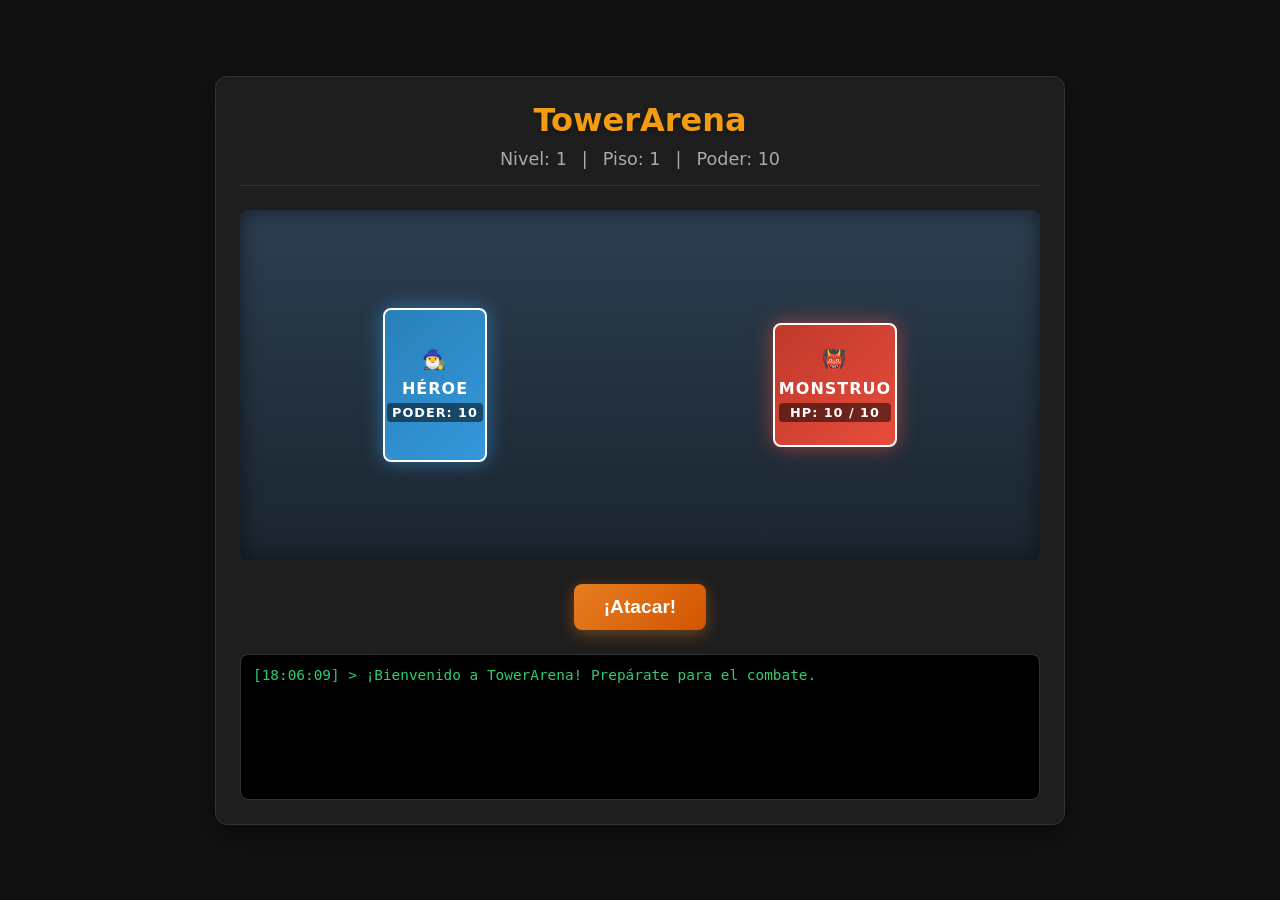
<file: TowerArena/src/pages/index.html>
<!DOCTYPE html>
<html lang="es">

<head>
    <meta charset="UTF-8">
    <meta name="viewport" content="width=device-width, initial-scale=1.0">
    <title>TowerArena</title>
    <link rel="stylesheet" href="styles.css">
</head>

<body>
    <div id="app">
        <header>
            <h1>TowerArena</h1>
            <div id="stats">
                <span id="level-display">Nivel: 1</span> |
                <span id="floor-display">Piso: 1</span> |
                <span id="power-display">Poder: 10</span>
            </div>
        </header>

        <main id="tower-container">
            <div id="arena">
                <div id="hero-container"></div>
                <div id="monster-container"></div>
            </div>

            <div id="controls">
                <button id="btn-attack">¡Atacar!</button>
            </div>

            <div id="log-container"></div>
        </main>
    </div>

    <script src="../js/state.js"></script>
    <script src="../js/components.js"></script>
    <script src="../js/app.js"></script>
</body>

</html>
</file>
<file: TowerArena/src/pages/styles.css>
:root {
    --bg-color: #121212;
    --text-color: #f0f0f0;
    --tower-bg: #1e1e1e;
    --hero-color: #3498db;
    --monster-color: #e74c3c;
}

body {
    font-family: 'Inter', system-ui, sans-serif;
    background-color: var(--bg-color);
    color: var(--text-color);
    margin: 0;
    padding: 0;
    display: flex;
    justify-content: center;
    align-items: center;
    height: 100vh;
}

#app {
    width: 100%;
    max-width: 800px;
    background-color: var(--tower-bg);
    border-radius: 12px;
    padding: 24px;
    box-shadow: 0 10px 30px rgba(0,0,0,0.5);
    border: 1px solid #333;
}

header {
    text-align: center;
    margin-bottom: 24px;
    border-bottom: 1px solid #333;
    padding-bottom: 16px;
}

h1 {
    margin: 0 0 10px 0;
    color: #f39c12;
    text-shadow: 0 2px 4px rgba(0,0,0,0.3);
}

#stats {
    font-size: 1.1rem;
    font-weight: 500;
    display: flex;
    justify-content: center;
    gap: 15px;
    color: #aaa;
}

#arena {
    display: flex;
    justify-content: space-around;
    align-items: center;
    height: 350px;
    background: linear-gradient(to bottom, #2c3e50, #1a252f);
    border-radius: 8px;
    margin-bottom: 24px;
    box-shadow: inset 0 0 20px rgba(0,0,0,0.5);
}

#controls {
    text-align: center;
    margin-bottom: 24px;
}

button {
    background: linear-gradient(135deg, #e67e22, #d35400);
    color: white;
    border: none;
    padding: 12px 30px;
    font-size: 1.2rem;
    font-weight: bold;
    border-radius: 8px;
    cursor: pointer;
    transition: transform 0.1s, box-shadow 0.2s;
    box-shadow: 0 4px 15px rgba(230, 126, 34, 0.4);
}

button:hover {
    transform: translateY(-2px);
    box-shadow: 0 6px 20px rgba(230, 126, 34, 0.6);
}

button:active {
    transform: translateY(1px);
    box-shadow: 0 2px 10px rgba(230, 126, 34, 0.4);
}

#log-container {
    height: 120px;
    background-color: #000;
    padding: 12px;
    border-radius: 8px;
    overflow-y: auto;
    font-family: 'Consolas', monospace;
    font-size: 0.9rem;
    color: #2ecc71;
    border: 1px solid #333;
}

.log-entry {
    margin-bottom: 6px;
}

.placeholder {
    display: flex;
    justify-content: center;
    align-items: center;
    font-weight: bold;
    color: white;
    text-transform: uppercase;
    letter-spacing: 1px;
}
</file>
